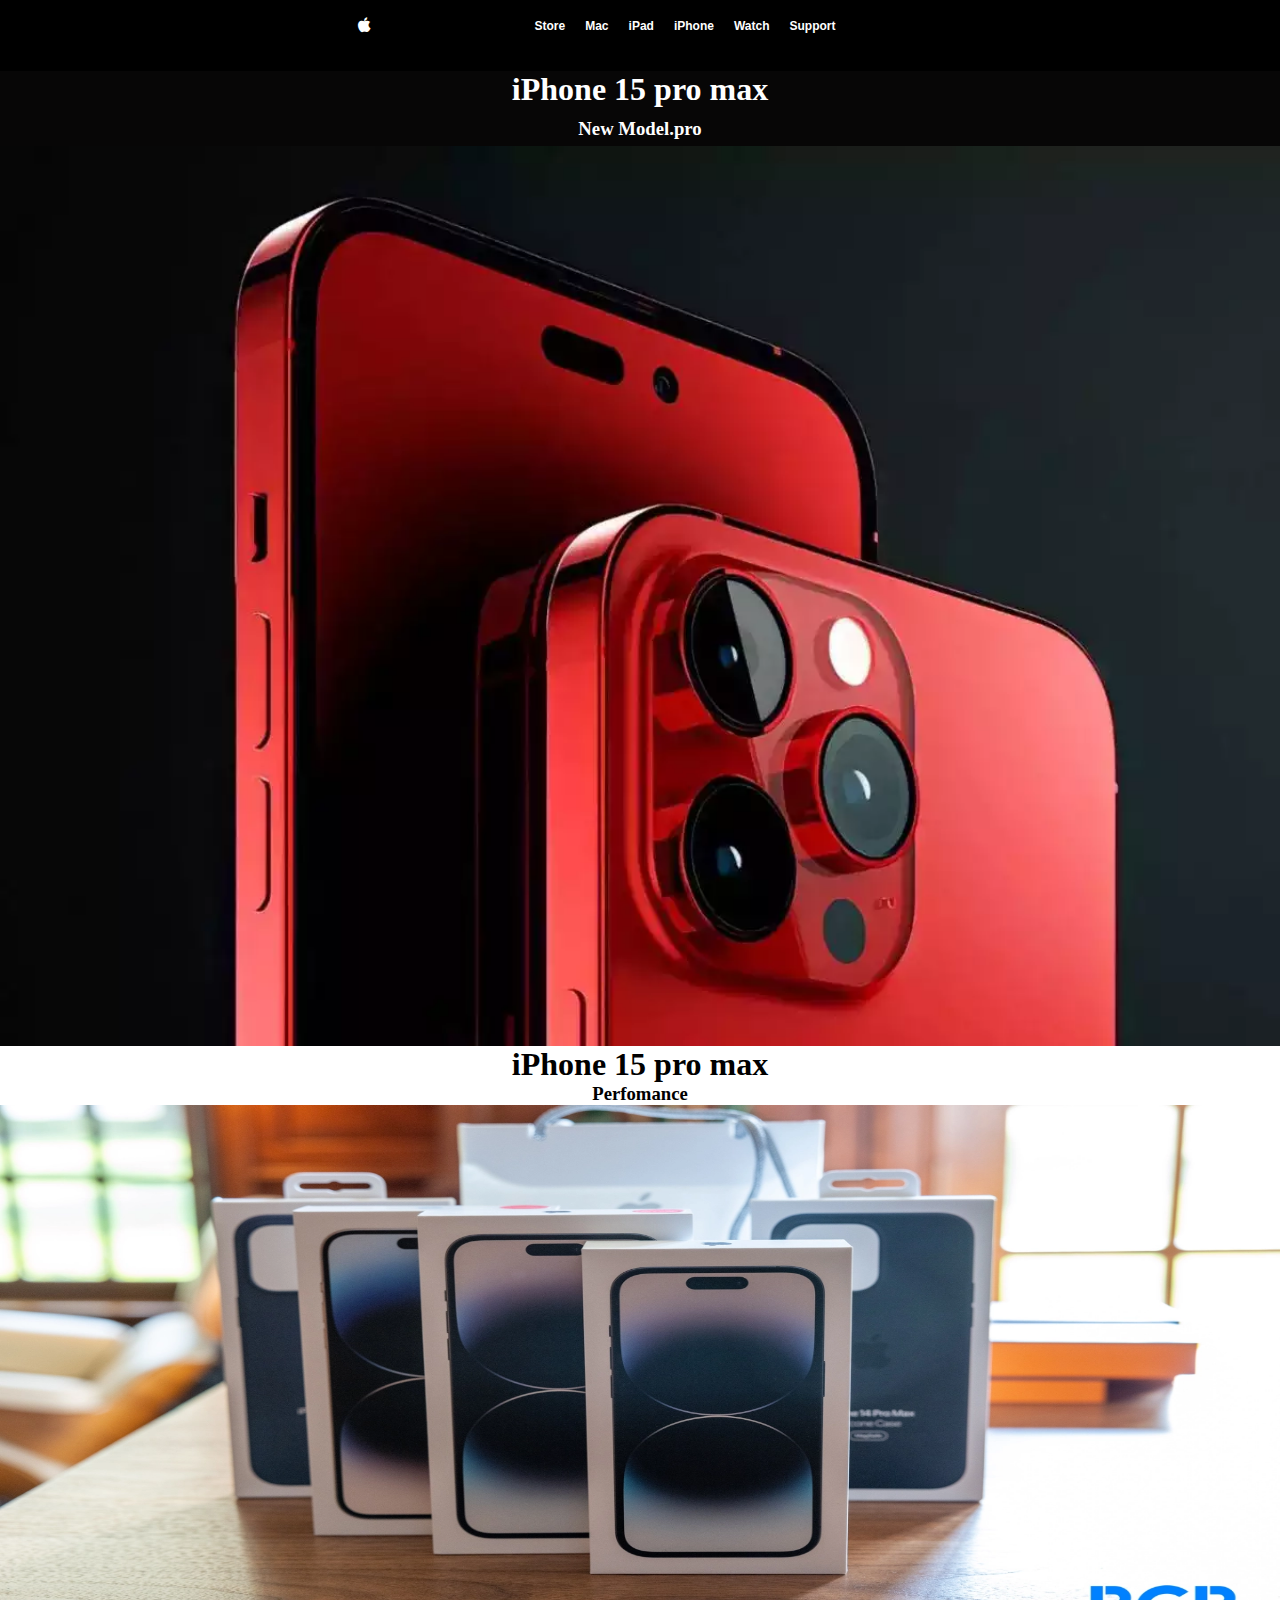
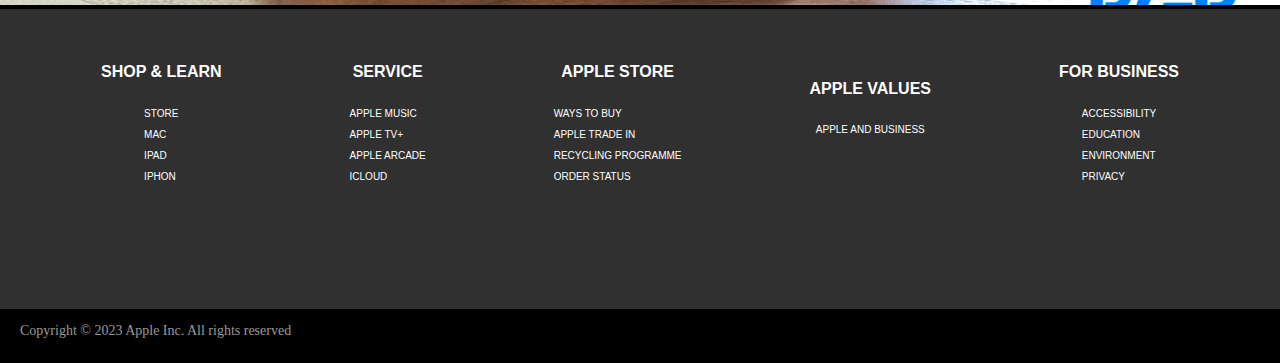
<file: index.html>
<!DOCTYPE html>
<html lang="en">

<head>
    <meta charset="UTF-8">
    <meta http-equiv="X-UA-Compatible" content="IE=edge">
    <meta name="viewport" content="width=device-width, initial-scale=1.0">
    <title>Apple(India)</title>
    <link rel="stylesheet" href="style.css">
    <link rel="stylesheet" href="https://cdnjs.cloudflare.com/ajax/libs/font-awesome/4.7.0/css/font-awesome.min.css">
</head>

<body>
    <header>

        <span>
        <i class="fa fa-apple" aria-hidden="true"></i>
        </span>
        <ul>
            <li><a href="index2.html">Store</a></li>
            <li><a href="#">Mac</a></li>
            <li><a href="#">iPad</a></li>
            <li><a href="#">iPhone</a></li>
            <li><a href="#">Watch</a></li>
            <li><a href="#">Support</a></li>

        </ul>

    </header>
    <div class="h-text">
        <h1>
            iPhone 15 pro max
        </h1>
        <h3>
            New Model.pro
        </h3>
    </div>
    <div class="banner">
        <!-- <img src="img\15 pro.webp"> -->
    </div>
    <div class="i-text">
        <h1>
            iPhone 15 pro max
        </h1>
        <h3>
            Perfomance
        </h3>
    </div>
    <div class="s-banner">
        <img src="iphone-14-pro-max.webp">
    </div>
    <footer>
        <div class="footer-column">
            <h4>Shop & Learn</h4>
            <div class="footer-links">
                <a href="">Store </a>
                <a href=""> Mac</a>
                <a href="">iPad</a>
                <a href="">iPhon</a>
            </div>
        </div>
        <div class="footer-column">
            <h4>Service</h4>
            <div class="footer-links">
                <a href="">Apple Music</a>
                <a href="">Apple TV+</a>
                <a href="">Apple Arcade</a>
                <a href="">iCloud</a>
            </div>
        </div>
        <div class="footer-column">
            <h4>Apple Store</h4>
            <div class="footer-links">
                <a href="">Ways to Buy</a>
                <a href="">Apple Trade In</a>
                <a href="">Recycling Programme</a>
                <a href="">Order Status</a>
            </div>
        </div>
        <div class="footer-column">
            <h4>Apple Values</h4>
            <div class="footer-links">
                <a href="">Apple and Business</a>
                <a href=""></a>
                <a href=""></a>
                <a href=""></a>
            </div>
        </div>
        <div class="footer-column">
            <h4>For Business</h4>
            <div class="footer-links">
                <a href="">Accessibility</a>
                <a href="">Education</a>
                <a href="">Environment</a>
                <a href="">Privacy</a>
            </div>
        </div>
    </footer>
    <div class="credits">
        <!-- <hr> -->
        <p>Copyright © 2023 Apple Inc. All rights reserved</p>
    </div>
</body>

</html>
</file>
<file: style.css>
body{
    background-color: #000;
    margin: 0;
    overflow-x: hidden;
}

header{
    width: 100%;
    height: 50px;
    display: flex;
    justify-content: center;
    align-items: center;
}
header span {
    margin: 0;
    width: 50px;
    float: left;
    height: 50px;
    display: flex;
    justify-content: center;
    align-items: center;
    color: #fff;
}
header ul{
    display: flex;
    justify-content: center;
    align-items: center;
    flex-direction: row;
    gap: 20px;
    width: 40vw;
    height: 50px;
    margin: 0;
    list-style: none;
}

header ul li{

}
header ul li a{
    color: #fff;
    text-decoration: none;
    text-transform: none;
    font-size: 12px;
    font-weight: 600;
    font-family: sans-serif;
}

.h-text h1{
    display: flex;
    justify-content:center ;
    color:white;
    font-weight: 900;
    margin-bottom:0px;
}   
.h-text h3
{
    display: flex;
    justify-content:center ;
    color:white;
    font-weight: 900;
    margin-top: 10px;

}
.banner{
    background-image: url('15_pro.webp');
    width: 100%;
    height: 100vh;
    /* object-fit: cover; */
    background-size: cover;
}
.h-text{
    background-color: rgb(7, 6, 6);
    width: 100%;
    height: 75px;
}
.s-banner img{
    width: 100%;
    height: 500px;
    margin: 0;
}
.i-text{
    color: #000;
    background-color: #ffff;
    margin: 0px;
}
.i-text h1,.i-text h3{
    margin: 0;
    display: flex;
    justify-content: center;
}
footer{
    width: 100%;
    height: 300px;
    background: #303030;
    color: #fff;
    display: flex;
    /* align-items: center; */
    justify-content: center;
    gap: 10%;
    text-transform: uppercase;
    font-family: sans-serif;
}
footer div.footer-column{
    height: 70%;
    display: flex;
    align-items: center;
    justify-content: center;
    flex-direction: column;
    font-size: 16px;
}
div.footer-column div.footer-links{
    display: flex;
    flex-direction: column;
}
div.footer-links a{
    text-decoration: none;
    color: #fff;
    font-size: 10px;
    margin: 5px 0;
}
div.credits{
    width: calc(100% - 20px);
    padding-left:20px ;
    height: 40px;
    background: black;
}
div.credits p{
    color: #999999;
    font-size: 14px;
}
</file>
